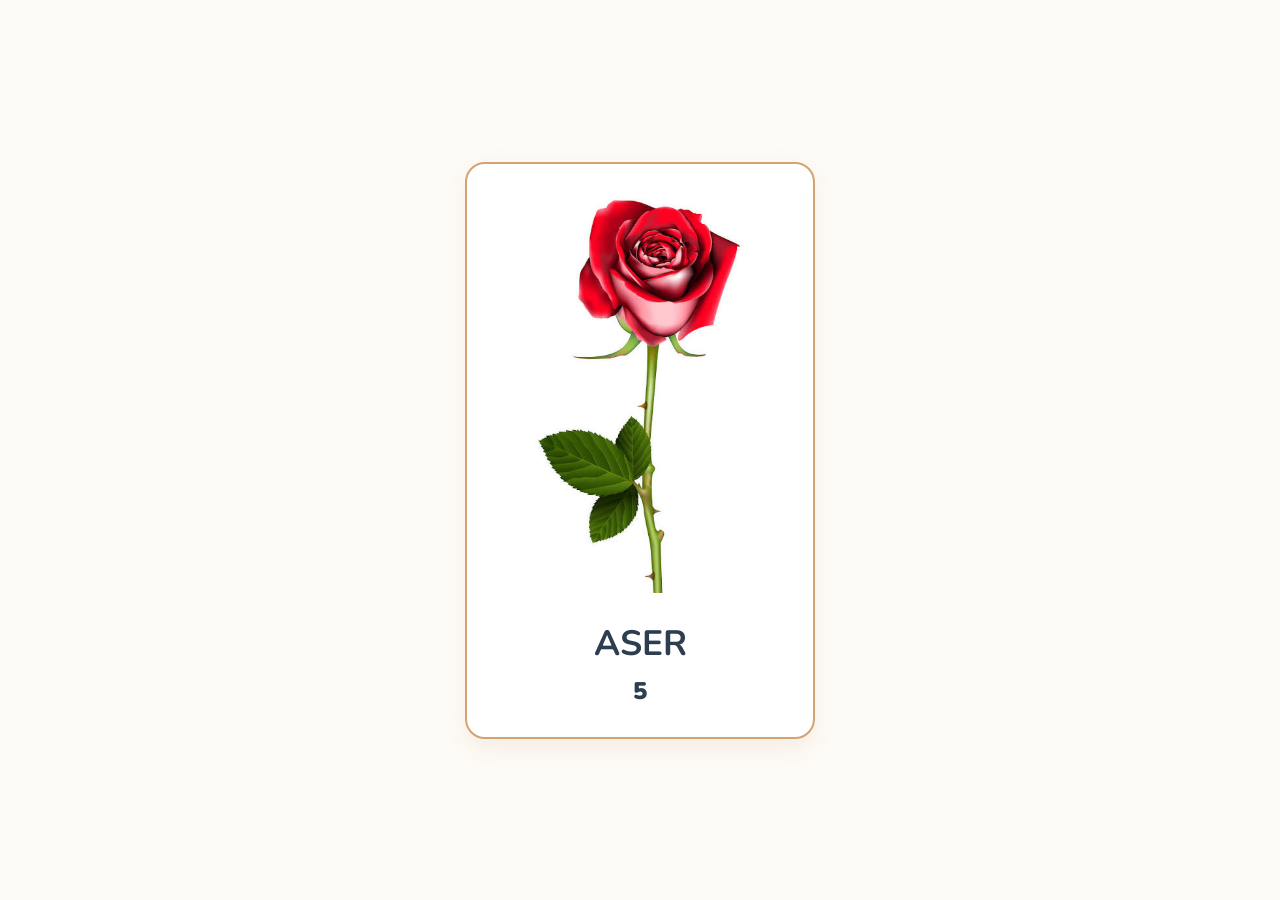
<file: aser.html>
<!DOCTYPE html>
<html lang="es">
<head>
    <meta charset="UTF-8">
    <meta name="viewport" content="width=device-width, initial-scale=1.0">
    <title>ASER</title>
    <!-- Fuente acogedora -->
    <link href="https://fonts.googleapis.com/css2?family=Nunito:wght@400;600;700&display=swap" rel="stylesheet">
    <link rel="stylesheet" href="styles.css">
</head>
<body>

    <div class="tarjeta-perfil">
        <div class="contenedor-foto">
            <!-- Recuerda colocar el nombre exacto de tu archivo, por ejemplo: rosa.jpg -->
            <img src="media/rosa.jpg" alt="Rosa Completa" class="foto-completa">
        </div>
        
        <h1 class="nombre">ASER</h1>
        <p class="numero">5</p>
    </div>

</body>
</html>
</file>
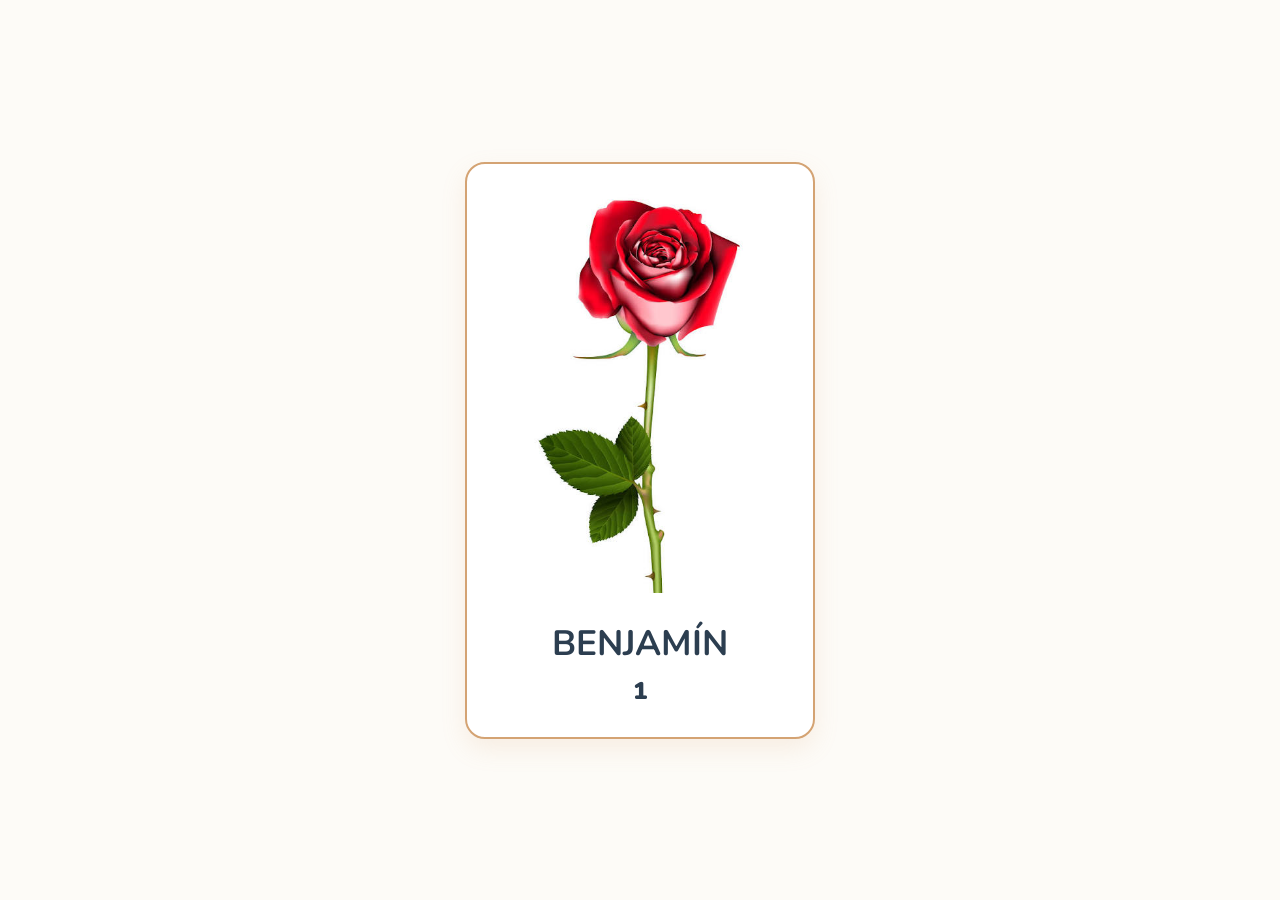
<file: benjamin.html>
<!DOCTYPE html>
<html lang="es">
<head>
    <meta charset="UTF-8">
    <meta name="viewport" content="width=device-width, initial-scale=1.0">
    <title>BENJAMÍN</title>
    <!-- Fuente acogedora -->
    <link href="https://fonts.googleapis.com/css2?family=Nunito:wght@400;600;700&display=swap" rel="stylesheet">
    <link rel="stylesheet" href="styles.css">
</head>
<body>

    <div class="tarjeta-perfil">
        <div class="contenedor-foto">
            <!-- Recuerda colocar el nombre exacto de tu archivo, por ejemplo: rosa.jpg -->
            <img src="media/rosa.jpg" alt="Rosa Completa" class="foto-completa">
        </div>
        
        <h1 class="nombre">BENJAMÍN</h1>
        <p class="numero">1</p>
    </div>

</body>
</html>
</file>
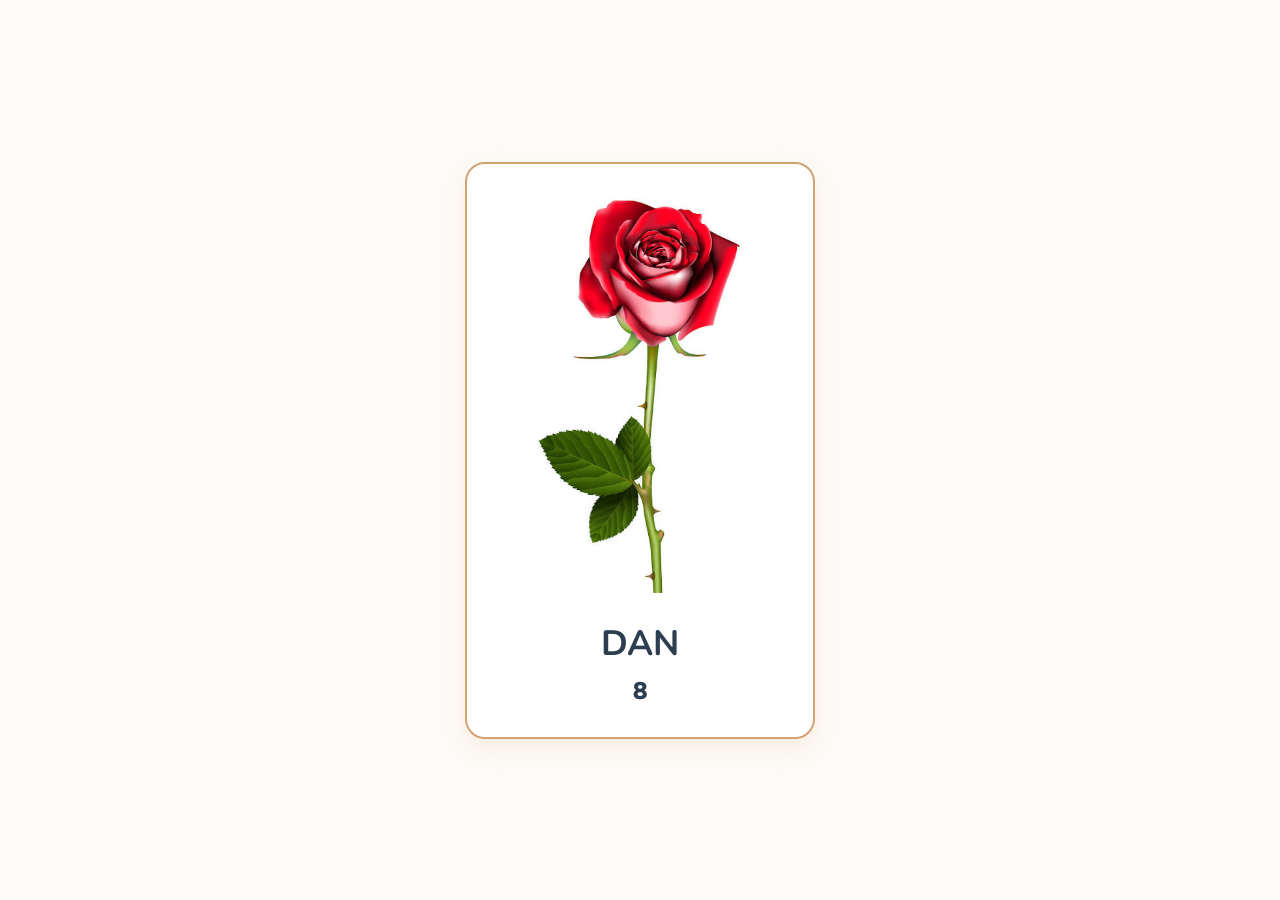
<file: dan.html>
<!DOCTYPE html>
<html lang="es">
<head>
    <meta charset="UTF-8">
    <meta name="viewport" content="width=device-width, initial-scale=1.0">
    <title>DAN</title>
    <!-- Fuente acogedora -->
    <link href="https://fonts.googleapis.com/css2?family=Nunito:wght@400;600;700&display=swap" rel="stylesheet">
    <link rel="stylesheet" href="styles.css">
</head>
<body>

    <div class="tarjeta-perfil">
        <div class="contenedor-foto">
            <!-- Recuerda colocar el nombre exacto de tu archivo, por ejemplo: rosa.jpg -->
            <img src="media/rosa.jpg" alt="Rosa Completa" class="foto-completa">
        </div>
        
        <h1 class="nombre">DAN</h1>
        <p class="numero">8</p>
    </div>

</body>
</html>
</file>
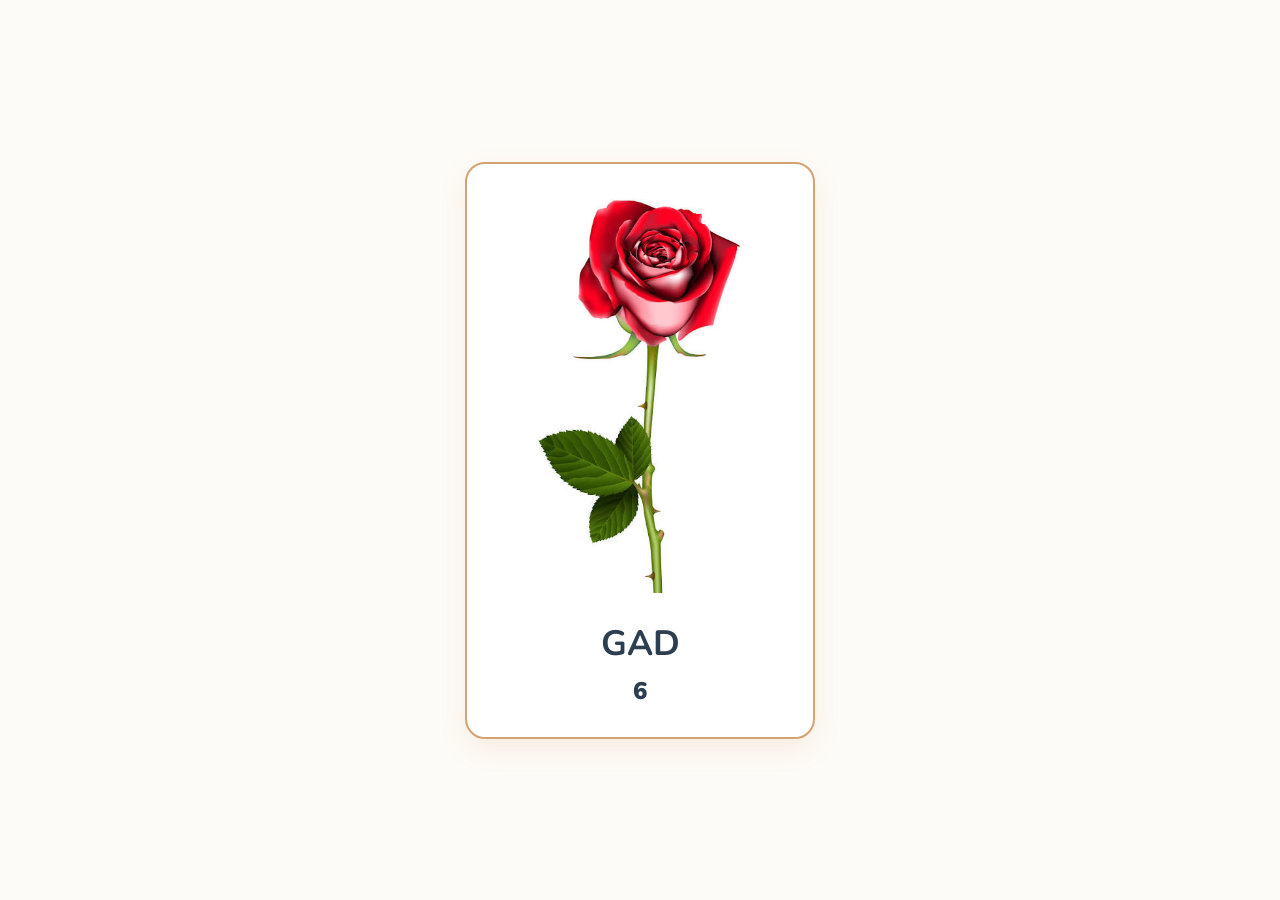
<file: gad.html>
<!DOCTYPE html>
<html lang="es">
<head>
    <meta charset="UTF-8">
    <meta name="viewport" content="width=device-width, initial-scale=1.0">
    <title>GAD</title>
    <!-- Fuente acogedora -->
    <link href="https://fonts.googleapis.com/css2?family=Nunito:wght@400;600;700&display=swap" rel="stylesheet">
    <link rel="stylesheet" href="styles.css">
</head>
<body>

    <div class="tarjeta-perfil">
        <div class="contenedor-foto">
            <!-- Recuerda colocar el nombre exacto de tu archivo, por ejemplo: rosa.jpg -->
            <img src="media/rosa.jpg" alt="Rosa Completa" class="foto-completa">
        </div>
        
        <h1 class="nombre">GAD</h1>
        <p class="numero">6</p>
    </div>

</body>
</html>
</file>
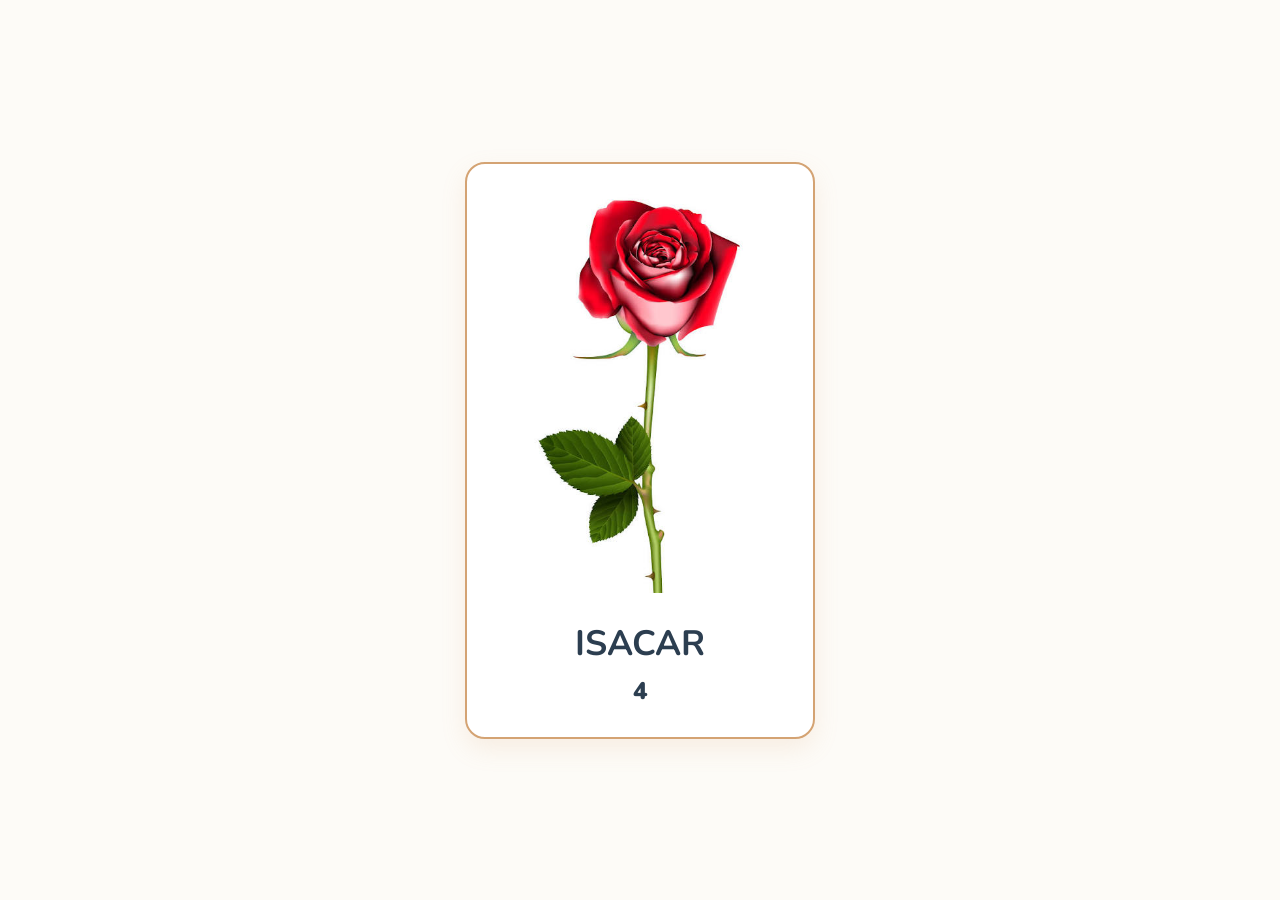
<file: isacar.html>
<!DOCTYPE html>
<html lang="es">
<head>
    <meta charset="UTF-8">
    <meta name="viewport" content="width=device-width, initial-scale=1.0">
    <title>ISACAR</title>
    <!-- Fuente acogedora -->
    <link href="https://fonts.googleapis.com/css2?family=Nunito:wght@400;600;700&display=swap" rel="stylesheet">
    <link rel="stylesheet" href="styles.css">
</head>
<body>

    <div class="tarjeta-perfil">
        <div class="contenedor-foto">
            <!-- Recuerda colocar el nombre exacto de tu archivo, por ejemplo: rosa.jpg -->
            <img src="media/rosa.jpg" alt="Rosa Completa" class="foto-completa">
        </div>
        
        <h1 class="nombre">ISACAR</h1>
        <p class="numero">4</p>
    </div>

</body>
</html>
</file>
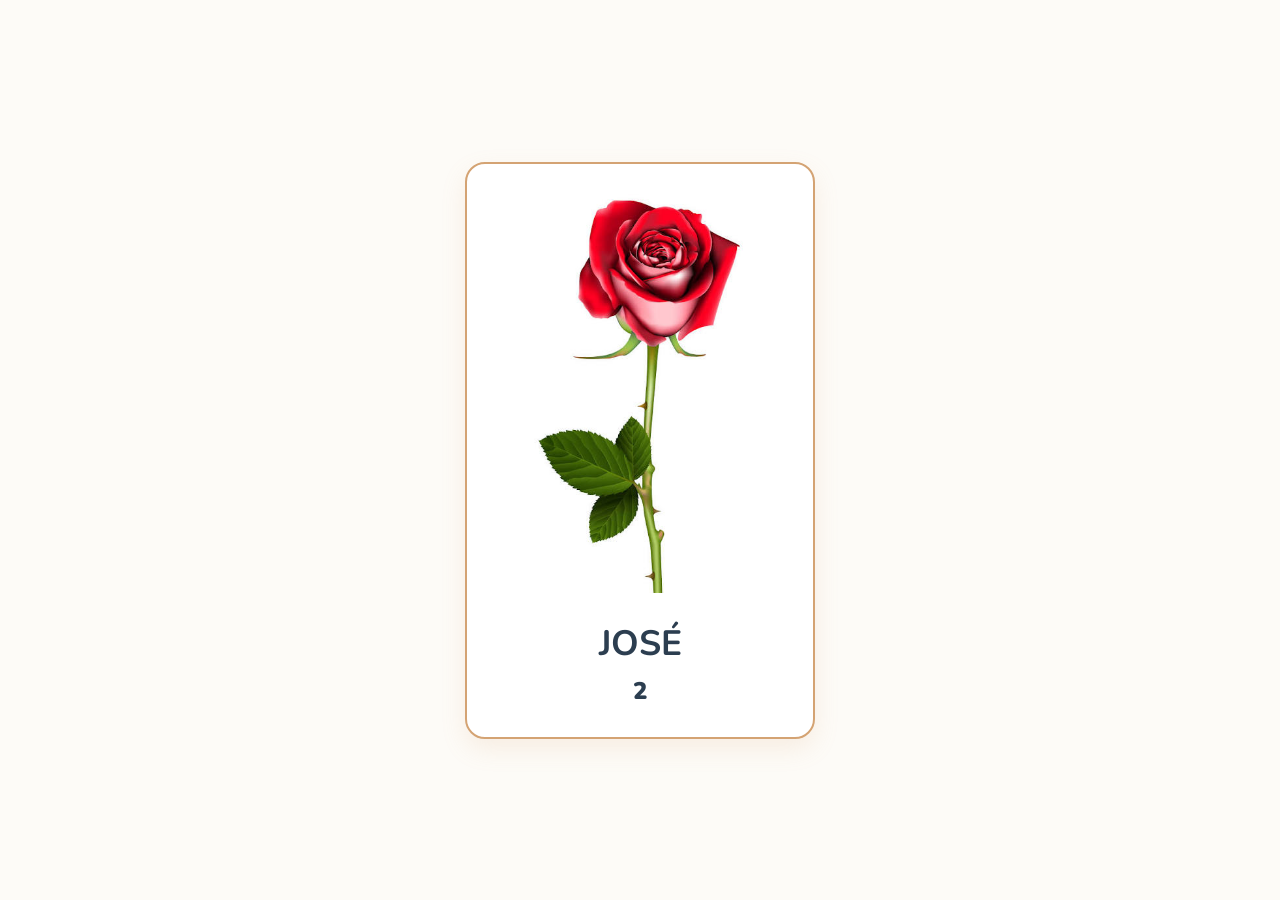
<file: jose.html>
<!DOCTYPE html>
<html lang="es">
<head>
    <meta charset="UTF-8">
    <meta name="viewport" content="width=device-width, initial-scale=1.0">
    <title>JOSÉ</title>
    <!-- Fuente acogedora -->
    <link href="https://fonts.googleapis.com/css2?family=Nunito:wght@400;600;700&display=swap" rel="stylesheet">
    <link rel="stylesheet" href="styles.css">
</head>
<body>

    <div class="tarjeta-perfil">
        <div class="contenedor-foto">
            <!-- Recuerda colocar el nombre exacto de tu archivo, por ejemplo: rosa.jpg -->
            <img src="media/rosa.jpg" alt="Rosa Completa" class="foto-completa">
        </div>
        
        <h1 class="nombre">JOSÉ</h1>
        <p class="numero">2</p>
    </div>

</body>
</html>
</file>
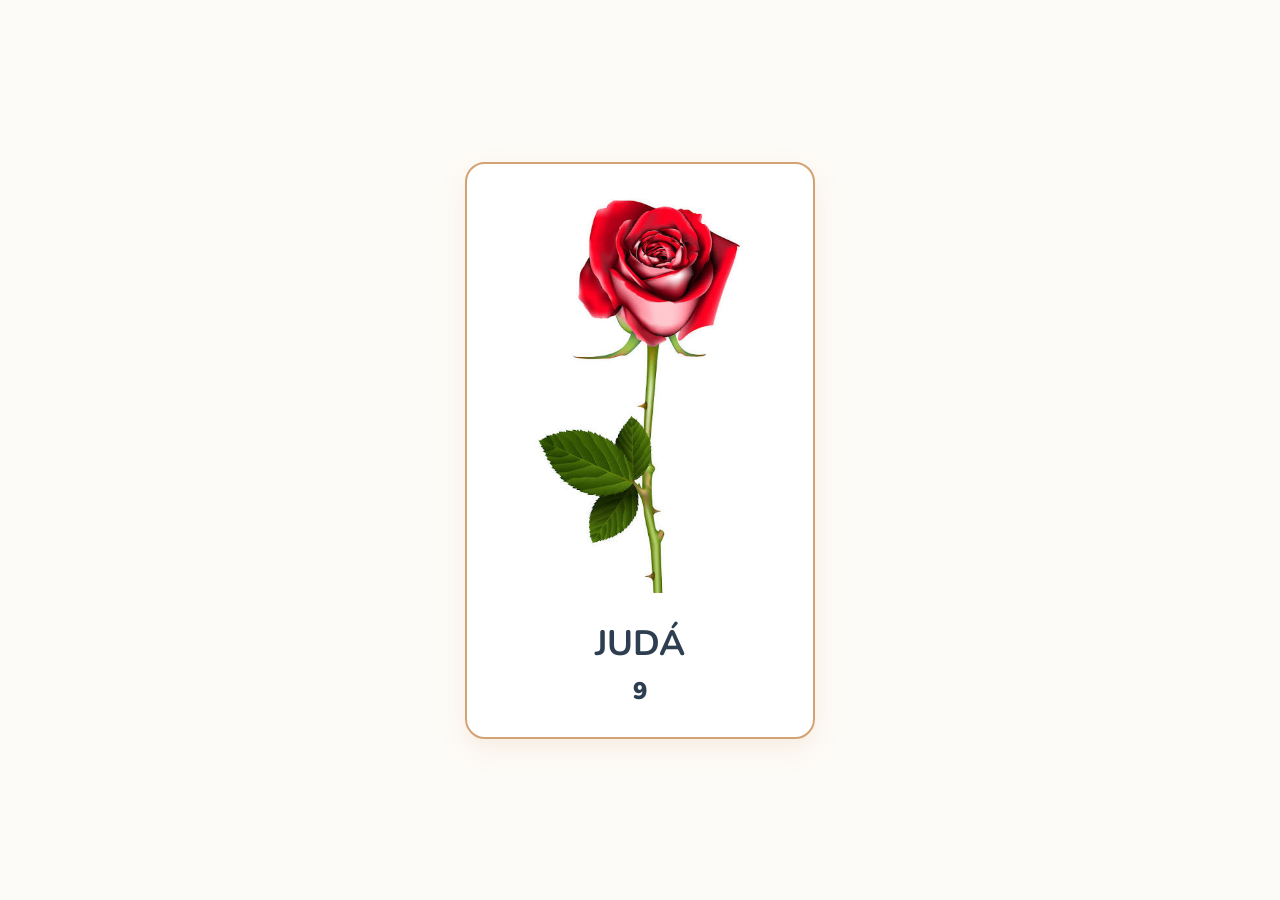
<file: juda.html>
<!DOCTYPE html>
<html lang="es">
<head>
    <meta charset="UTF-8">
    <meta name="viewport" content="width=device-width, initial-scale=1.0">
    <title>JUDÁ</title>
    <!-- Fuente acogedora -->
    <link href="https://fonts.googleapis.com/css2?family=Nunito:wght@400;600;700&display=swap" rel="stylesheet">
    <link rel="stylesheet" href="styles.css">
</head>
<body>

    <div class="tarjeta-perfil">
        <div class="contenedor-foto">
            <!-- Recuerda colocar el nombre exacto de tu archivo, por ejemplo: rosa.jpg -->
            <img src="media/rosa.jpg" alt="Rosa Completa" class="foto-completa">
        </div>
        
        <h1 class="nombre">JUDÁ</h1>
        <p class="numero">9</p>
    </div>

</body>
</html>
</file>
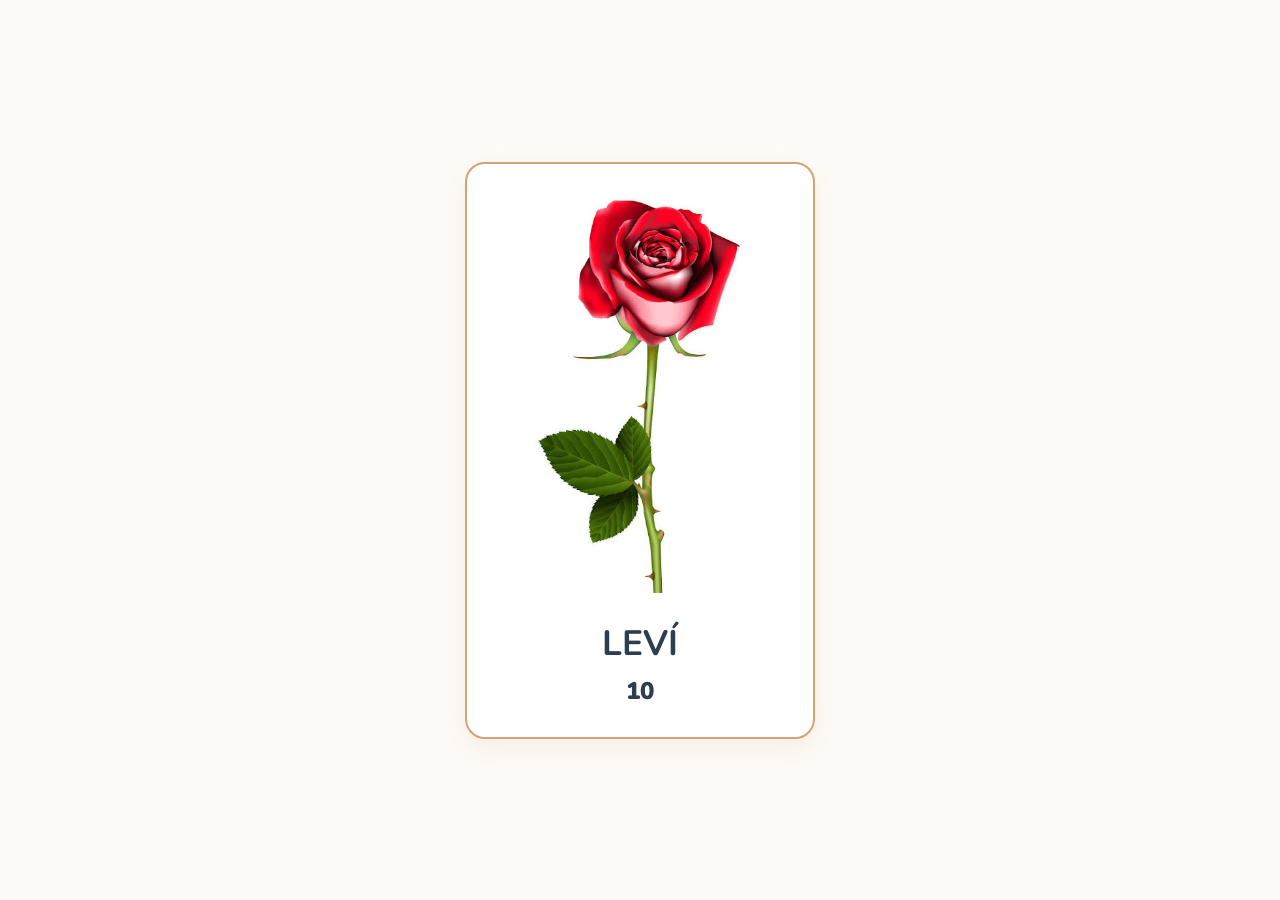
<file: levi.html>
<!DOCTYPE html>
<html lang="es">
<head>
    <meta charset="UTF-8">
    <meta name="viewport" content="width=device-width, initial-scale=1.0">
    <title>LEVÍ</title>
    <!-- Fuente acogedora -->
    <link href="https://fonts.googleapis.com/css2?family=Nunito:wght@400;600;700&display=swap" rel="stylesheet">
    <link rel="stylesheet" href="styles.css">
</head>
<body>

    <div class="tarjeta-perfil">
        <div class="contenedor-foto">
            <!-- Recuerda colocar el nombre exacto de tu archivo, por ejemplo: rosa.jpg -->
            <img src="media/rosa.jpg" alt="Rosa Completa" class="foto-completa">
        </div>
        
        <h1 class="nombre">LEVÍ</h1>
        <p class="numero">10</p>
    </div>

</body>
</html>
</file>
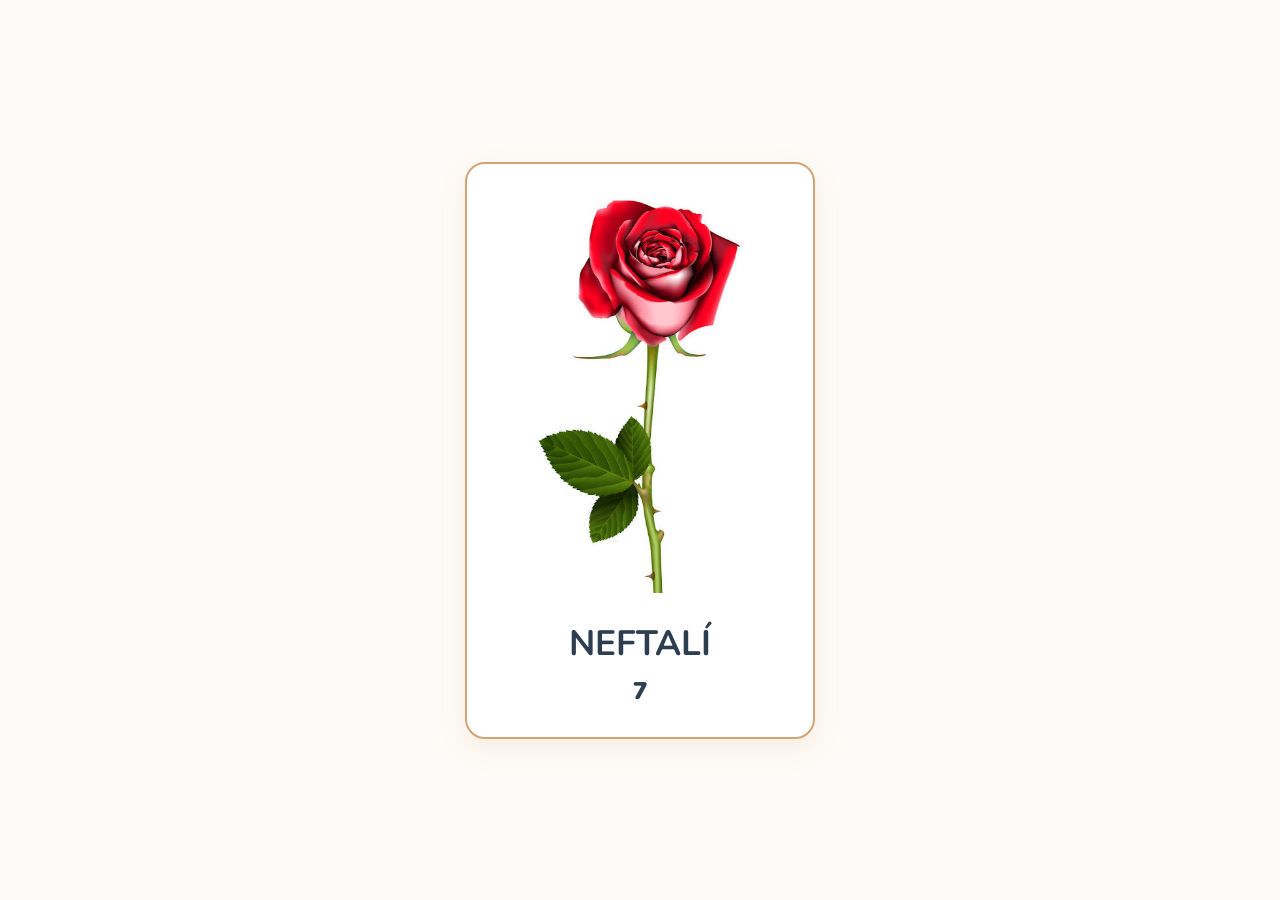
<file: neftali.html>
<!DOCTYPE html>
<html lang="es">
<head>
    <meta charset="UTF-8">
    <meta name="viewport" content="width=device-width, initial-scale=1.0">
    <title>NEFTALÍ</title>
    <!-- Fuente acogedora -->
    <link href="https://fonts.googleapis.com/css2?family=Nunito:wght@400;600;700&display=swap" rel="stylesheet">
    <link rel="stylesheet" href="styles.css">
</head>
<body>

    <div class="tarjeta-perfil">
        <div class="contenedor-foto">
            <!-- Recuerda colocar el nombre exacto de tu archivo, por ejemplo: rosa.jpg -->
            <img src="media/rosa.jpg" alt="Rosa Completa" class="foto-completa">
        </div>
        
        <h1 class="nombre">NEFTALÍ</h1>
        <p class="numero">7</p>
    </div>

</body>
</html>
</file>
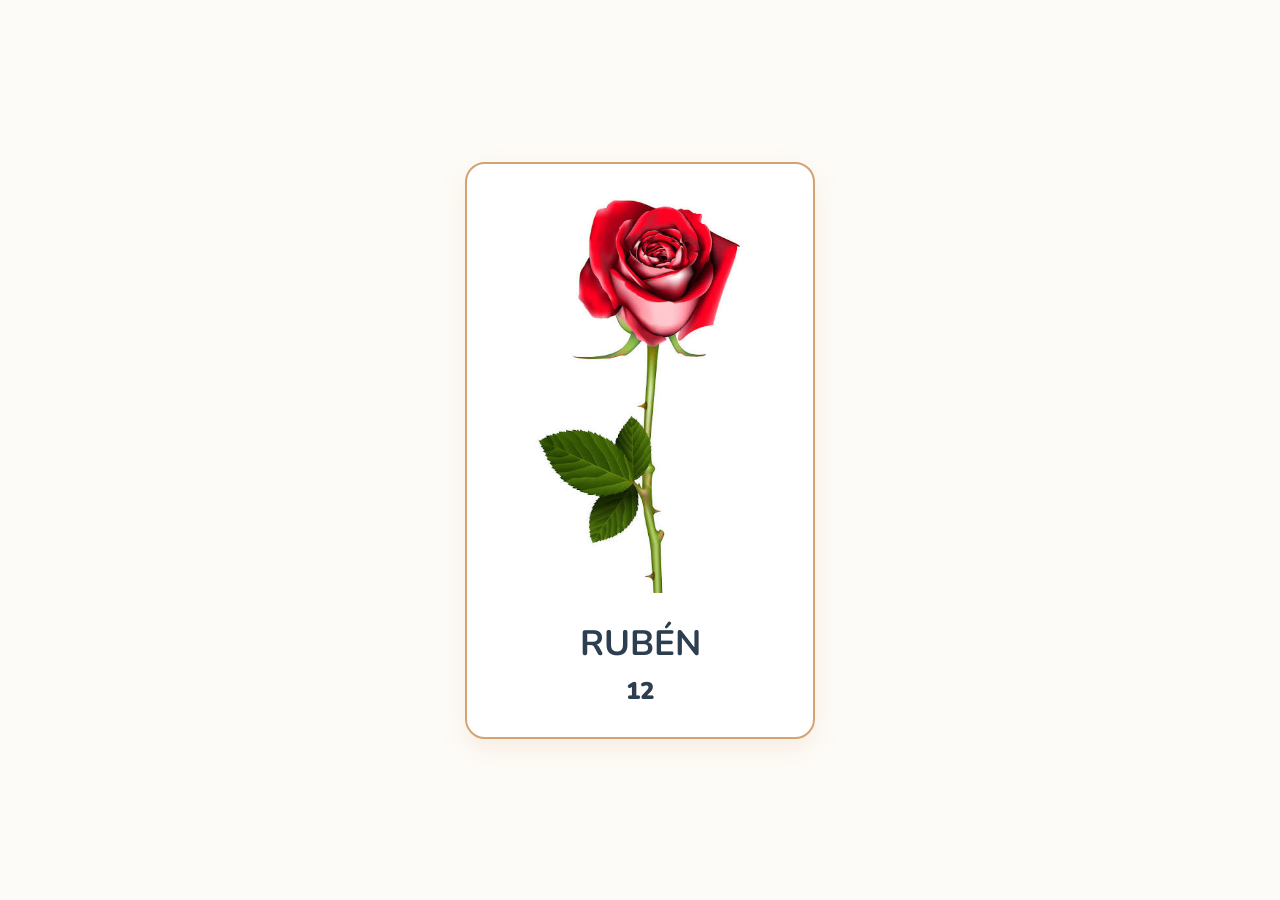
<file: ruben.html>
<!DOCTYPE html>
<html lang="es">
<head>
    <meta charset="UTF-8">
    <meta name="viewport" content="width=device-width, initial-scale=1.0">
    <title>RUBÉN</title>
    <!-- Fuente acogedora -->
    <link href="https://fonts.googleapis.com/css2?family=Nunito:wght@400;600;700&display=swap" rel="stylesheet">
    <link rel="stylesheet" href="styles.css">
</head>
<body>

    <div class="tarjeta-perfil">
        <div class="contenedor-foto">
            <!-- Recuerda colocar el nombre exacto de tu archivo, por ejemplo: rosa.jpg -->
            <img src="media/rosa.jpg" alt="Rosa Completa" class="foto-completa">
        </div>
        
        <h1 class="nombre">RUBÉN</h1>
        <p class="numero">12</p>
    </div>

</body>
</html>
</file>
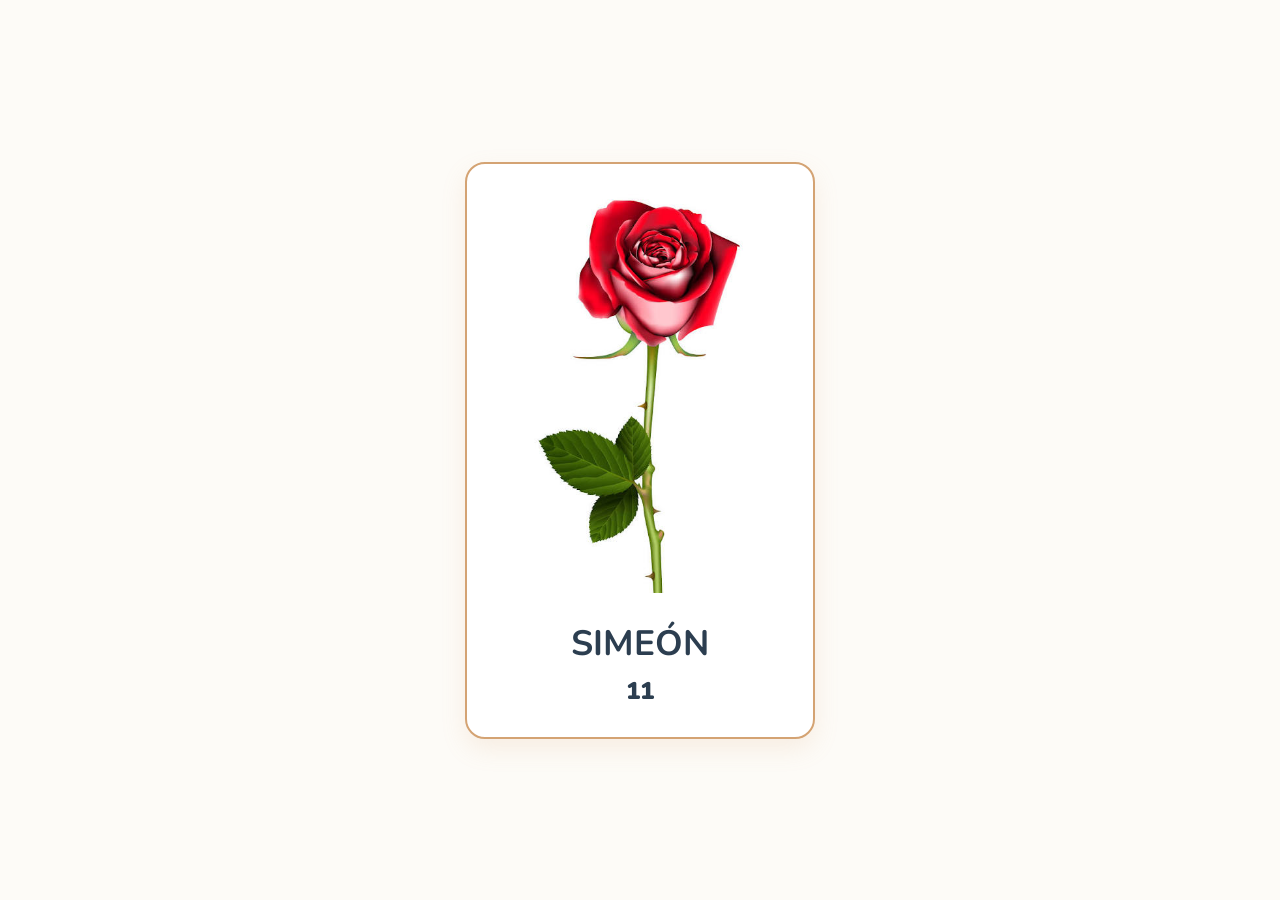
<file: simeon.html>
<!DOCTYPE html>
<html lang="es">
<head>
    <meta charset="UTF-8">
    <meta name="viewport" content="width=device-width, initial-scale=1.0">
    <title>SIMEÓN</title>
    <!-- Fuente acogedora -->
    <link href="https://fonts.googleapis.com/css2?family=Nunito:wght@400;600;700&display=swap" rel="stylesheet">
    <link rel="stylesheet" href="styles.css">
</head>
<body>

    <div class="tarjeta-perfil">
        <div class="contenedor-foto">
            <!-- Recuerda colocar el nombre exacto de tu archivo, por ejemplo: rosa.jpg -->
            <img src="media/rosa.jpg" alt="Rosa Completa" class="foto-completa">
        </div>
        
        <h1 class="nombre">SIMEÓN</h1>
        <p class="numero">11</p>
    </div>

</body>
</html>
</file>
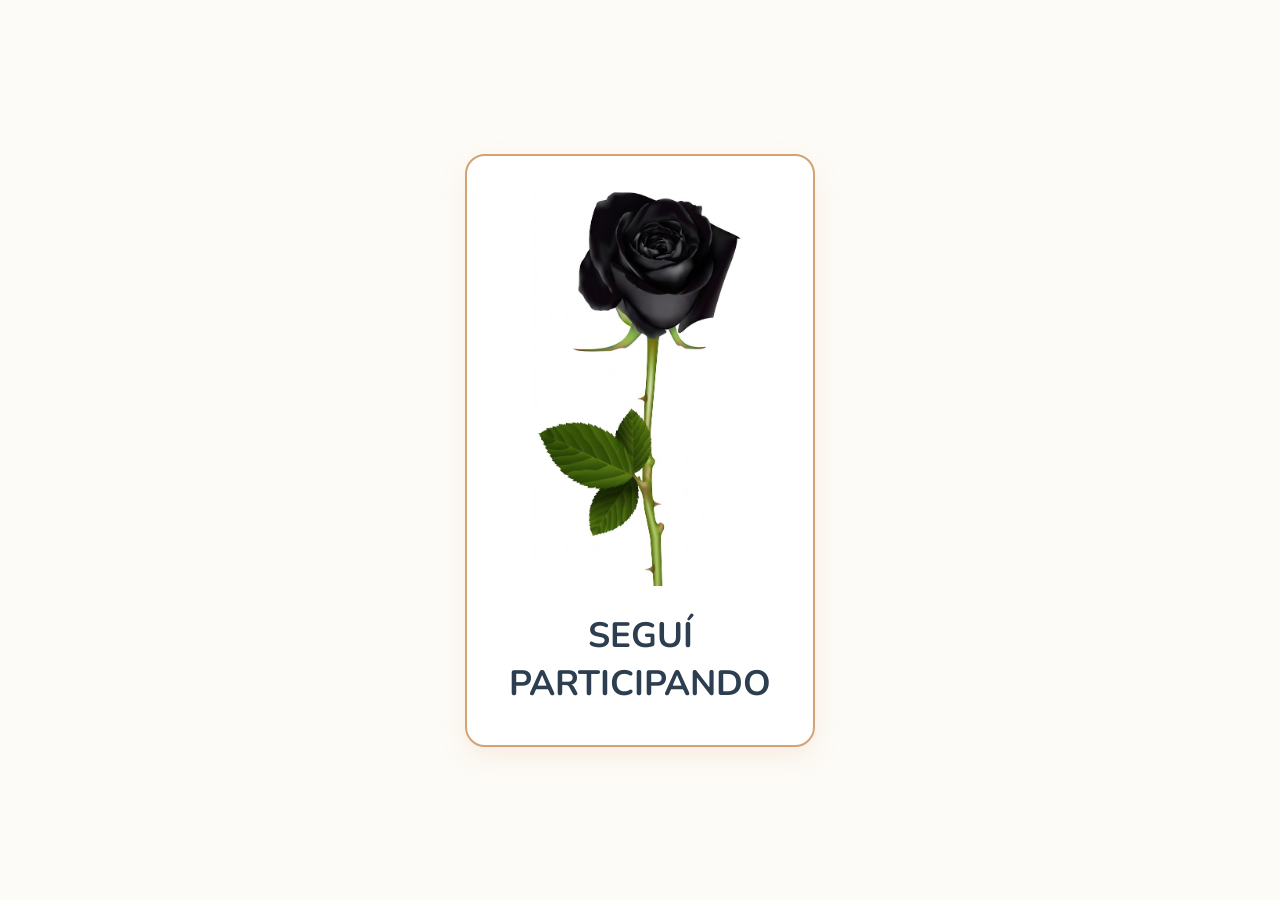
<file: trampa.html>
<!DOCTYPE html>
<html lang="es">
<head>
    <meta charset="UTF-8">
    <meta name="viewport" content="width=device-width, initial-scale=1.0">
    <title>Es una trampa!</title>
    <!-- Fuente acogedora -->
    <link href="https://fonts.googleapis.com/css2?family=Nunito:wght@400;600;700&display=swap" rel="stylesheet">
    <link rel="stylesheet" href="styles.css">
</head>
<body>

    <div class="tarjeta-perfil">
        <div class="contenedor-foto">
            <!-- Recuerda colocar el nombre exacto de tu archivo, por ejemplo: rosa.jpg -->
            <img src="media/trampa.jpg  " alt="Rosa Completa" class="foto-completa">
        </div>
        
        <h1 class="nombre">SEGUÍ PARTICIPANDO</h1>
        <p class="numero"></p>
    </div>

</body>
</html>
</file>
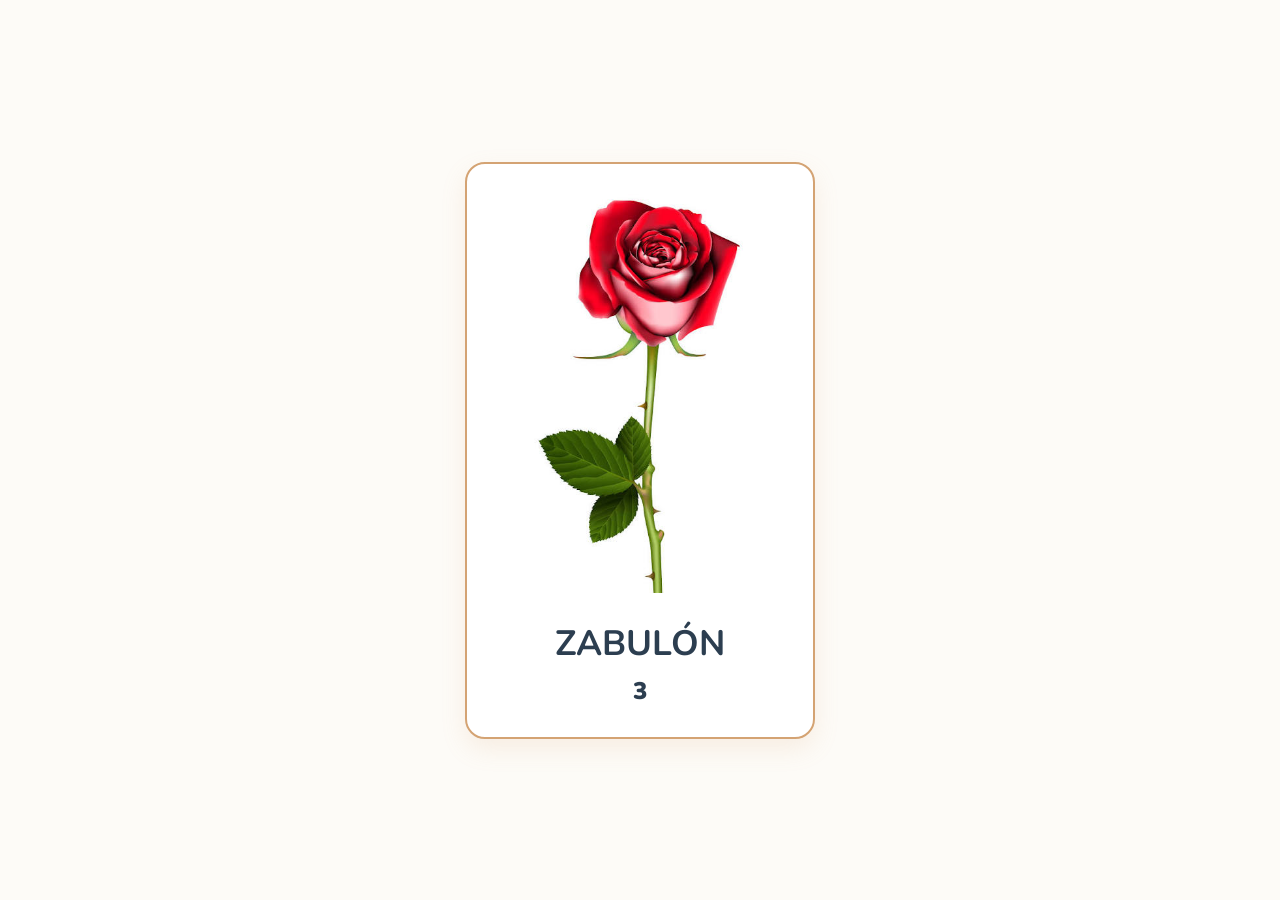
<file: zabulon.html>
<!DOCTYPE html>
<html lang="es">
<head>
    <meta charset="UTF-8">
    <meta name="viewport" content="width=device-width, initial-scale=1.0">
    <title>ZABULÓN</title>
    <!-- Fuente acogedora -->
    <link href="https://fonts.googleapis.com/css2?family=Nunito:wght@400;600;700&display=swap" rel="stylesheet">
    <link rel="stylesheet" href="styles.css">
</head>
<body>

    <div class="tarjeta-perfil">
        <div class="contenedor-foto">
            <!-- Recuerda colocar el nombre exacto de tu archivo, por ejemplo: rosa.jpg -->
            <img src="media/rosa.jpg" alt="Rosa Completa" class="foto-completa">
        </div>
        
        <h1 class="nombre">ZABULÓN</h1>
        <p class="numero">3</p>
    </div>

</body>
</html>
</file>
<file: styles.css>
/* Reset básico */
        * {
            box-sizing: border-box;
            margin: 0;
            padding: 0;
        }

        body {
            /* Fondo blanco roto/crema muy suave para calidez */
            background-color: #FDFBF7; 
            font-family: 'Nunito', sans-serif;
            display: flex;
            justify-content: center;
            align-items: center;
            min-height: 100vh;
            padding: 20px;
        }

        /* Contenedor principal estilizado */
        .tarjeta-perfil {
            background-color: #FFFFFF;
            text-align: center;
            padding: 30px;
            border-radius: 20px;
            /* Sombra suave y borde dorado fino para un toque elegante y acogedor */
            box-shadow: 0 10px 25px rgba(212, 163, 115, 0.15);
            border: 2px solid #D4A373; /* Tono arena/dorado suave */
            max-width: 350px; /* Ancho controlado */
            width: 100%;
        }

        /* Contenedor para la imagen completa */
        .contenedor-foto {
            width: 100%;
            height: 400px; 
            margin-bottom: 25px;
            display: flex;
            justify-content: center;
            align-items: center;
            overflow: hidden; 
        }

        /* Estilos de la imagen para que se vea completa */
        .foto-completa {
            max-width: 100%;
            max-height: 100%;
            object-fit: contain; 
        }

        /* Texto principal (Nombre) - Tamaño aumentado */
        .nombre {
            font-size: 2.2rem; /* Aumentado considerablemente */
            font-weight: 700;
            color: #2C3E50; 
            margin-bottom: 8px;
        }

        /* Texto secundario (Número) - Tamaño aumentado */
        .numero {
            font-size: 1.5rem; /* Aumentado considerablemente */
            font-weight: 1000;
            color: #2C3E50; 
        }

        /* Diseño responsivo para pantallas pequeñas */
        @media (max-width: 400px) {
            .tarjeta-perfil {
                padding: 20px;
            }
            .contenedor-foto {
                height: 300px; 
            }
            .nombre {
                font-size: 1.8rem; /* Ajuste proporcional para móviles */
            }
            .numero {
                font-size: 1.3rem; /* Ajuste proporcional para móviles */
            }
        }
</file>
